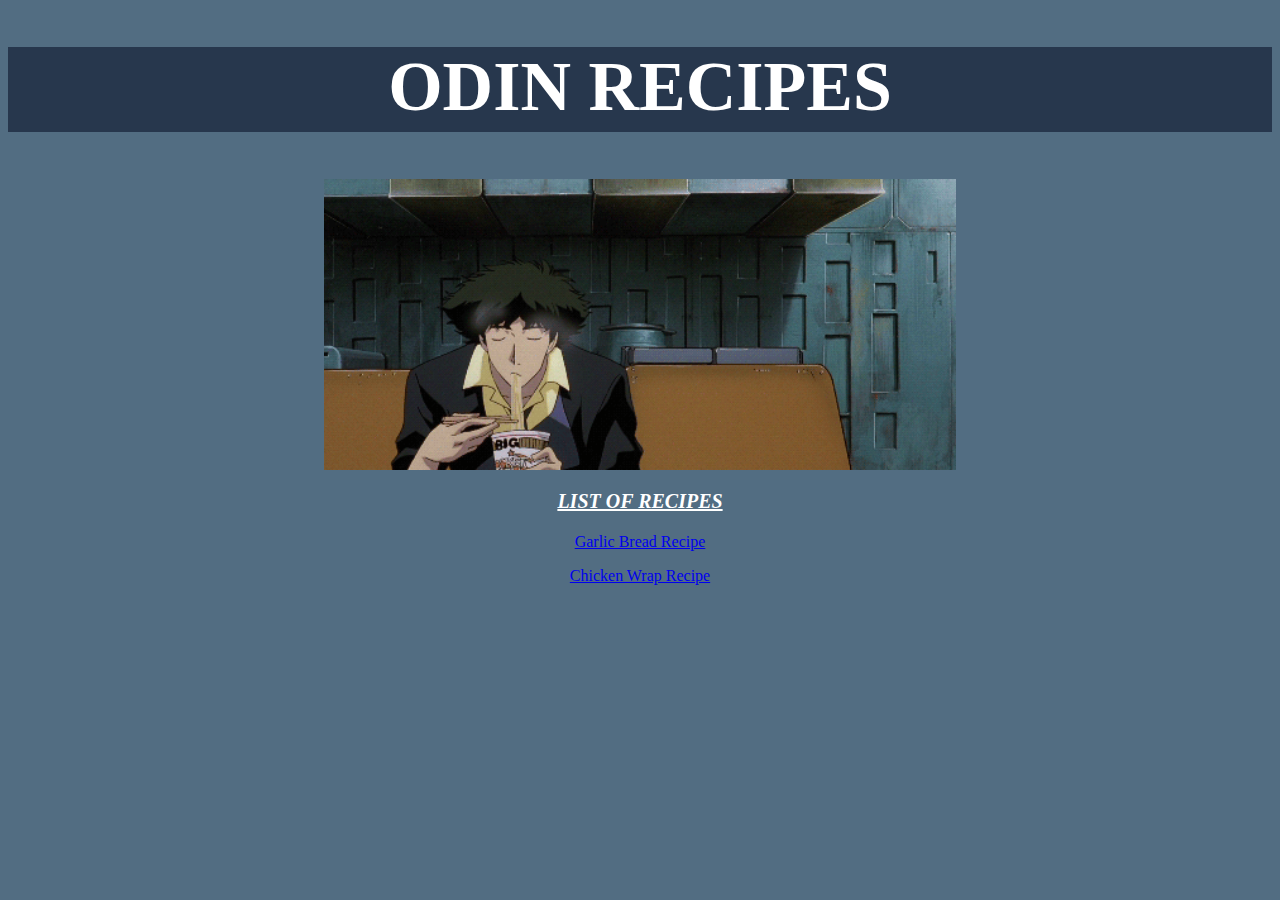
<file: index.html>
<!DOCTYPE html>
<html lang="en">
<head>
    <meta charset="UTF-8">
    <meta name="viewport" content="width=device-width, initial-scale=1.0">
    <link rel="stylesheet" href="style.css">
    <title>The Recipe Project</title>
</head>

<body class="mainbody">
    
    <h1 class="title"><b>ODIN RECIPES</b></h1>
    <img src="images/eating.gif" alt="Eating GIF" class="image" >
    <p class="mainlist"><b><i><u>LIST OF RECIPES</u></i></b></p>

    <div class="recipe_list">
        <p><a href="recipes/bread.html" target="_blank">Garlic Bread Recipe</a></p>
        <p><a href="recipes/wrap.html" target="_blank">Chicken Wrap Recipe</a></p>
    </div>

    
</body>
</html>
</file>
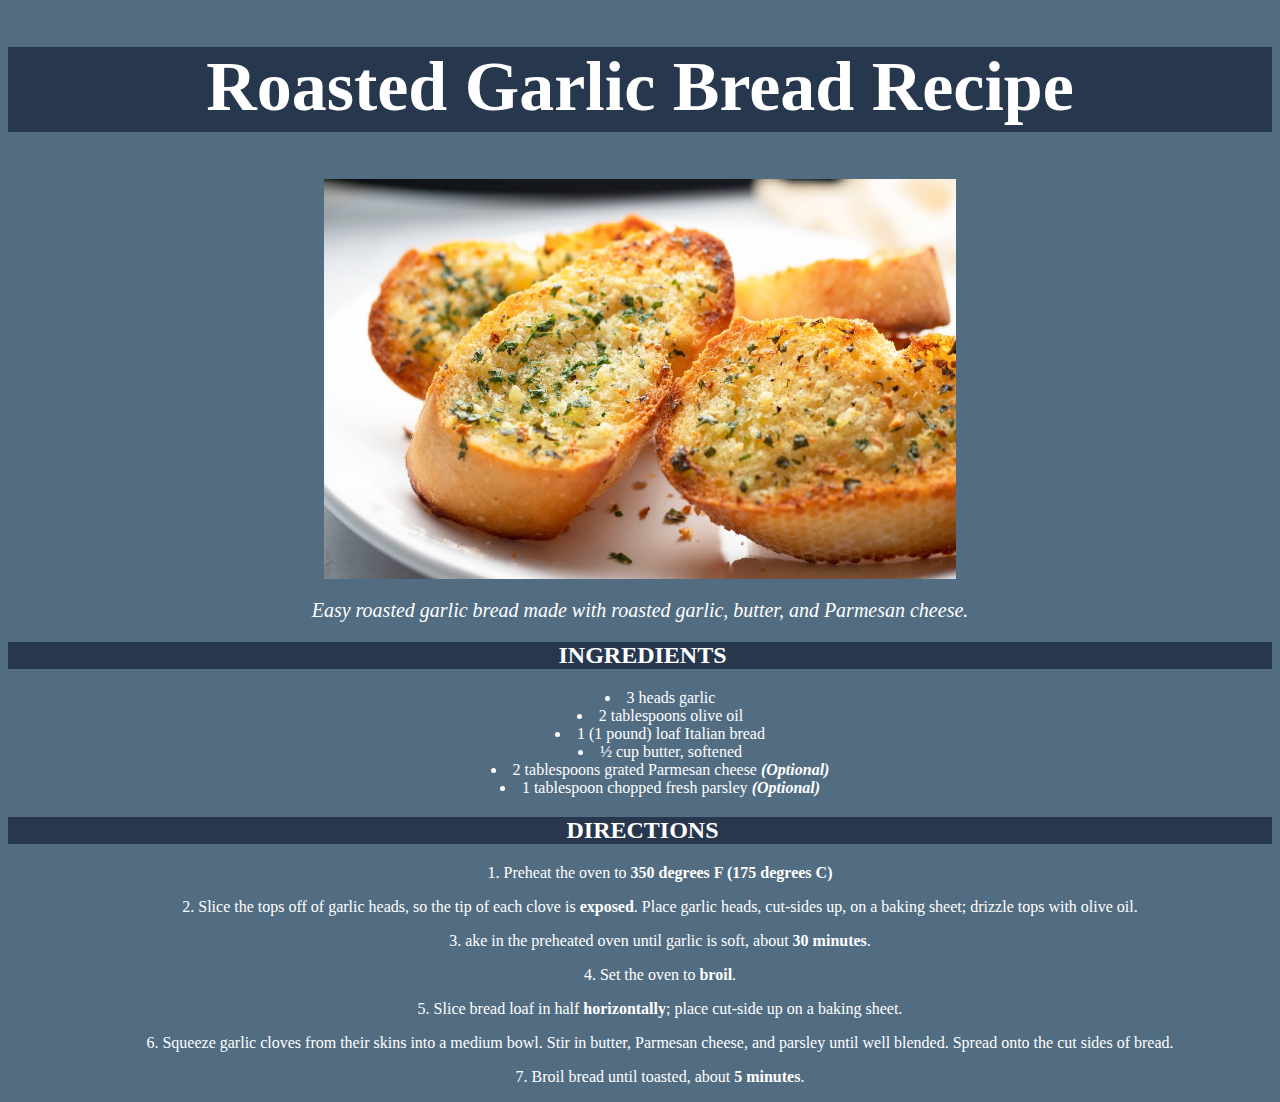
<file: recipes/bread.html>
<!DOCTYPE html>
<html lang="en">
<head>
    <meta charset="UTF-8">
    <meta name="viewport" content="width=device-width, initial-scale=1.0">
    <link rel="stylesheet" href="../style.css">
    <title>Garlic Bread Recipe</title>
</head>

<body class="breadbody">

    <h1 class="bread">Roasted Garlic Bread Recipe</h1>
    <img src="../images/garlic_bread.jpg" alt="Roasted Garlic Bread" width="500" height="400" class="image">
    <p class="breaddesc"><i>Easy roasted garlic bread made with roasted garlic, butter, and Parmesan cheese.</i></p>

    <h2 class="bread_ing"><b>INGREDIENTS</b></h2>
    <ul class="bread_ing_list">
       <li>3 heads garlic</li>
       <li>2 tablespoons olive oil</li>
       <li>1 (1 pound) loaf Italian bread</li>
       <li>½ cup butter, softened</li>
       <li>2 tablespoons grated Parmesan cheese <b><i>(Optional)</i></b></li>
       <li>1 tablespoon chopped fresh parsley  <b><i>(Optional)</i></b></li>
    </ul>
    

    <h2 class="bread_dir"><b>DIRECTIONS</b></h2>
    <ol class="bread_dir_list">
        <li>Preheat the oven to<b> 350 degrees F (175 degrees C)</b></li>

        <p><li>Slice the tops off of garlic heads, so the tip of each clove is <b>exposed</b>. Place garlic heads, cut-sides up, on a baking sheet; drizzle tops with olive oil. </li></p>

        <li>ake in the preheated oven until garlic is soft, about <b>30 minutes</b>. </li>

        
        <p><li>Set the oven to<b> broil</b>. </li></p>
        
        <p><li>Slice bread loaf in half <b>horizontally</b>; place cut-side up on a baking sheet. </li></p>
        <li>Squeeze garlic cloves from their skins into a medium bowl. Stir in butter, Parmesan cheese, and parsley until well blended. Spread onto the cut sides of bread. </li>

        <p><li>Broil bread until toasted, about<b> 5 minutes</b>. </li></p>
    </ol>
    
</body>
</html>
</file>
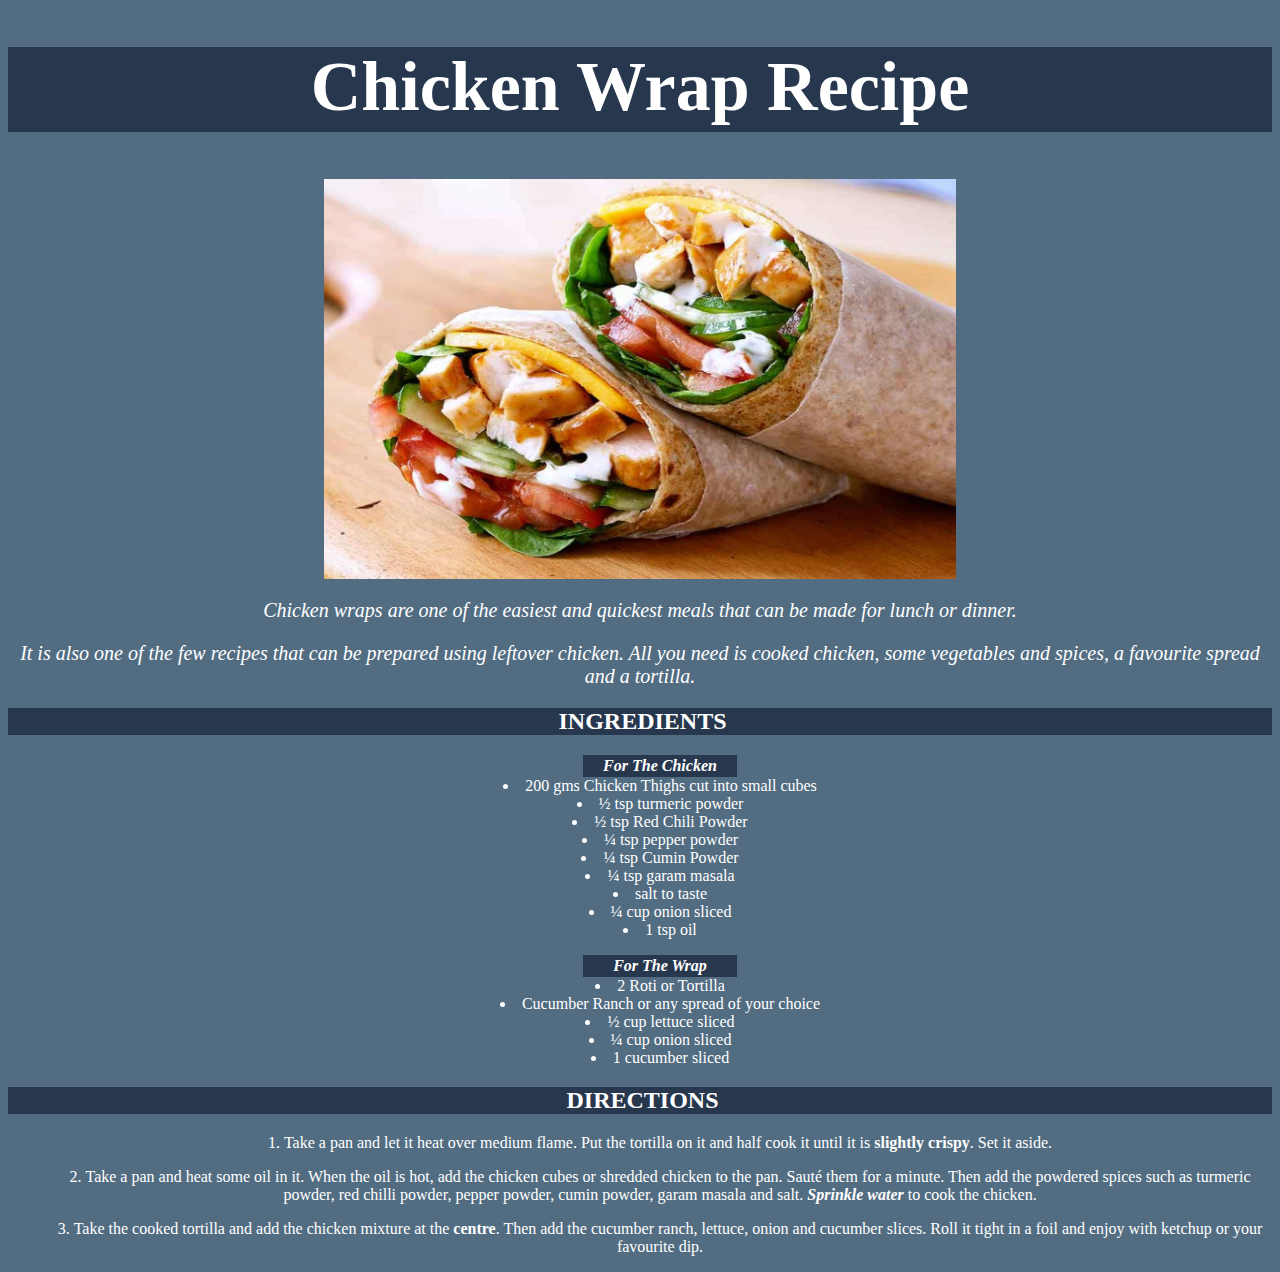
<file: recipes/wrap.html>
<!DOCTYPE html>
<html lang="en">
<head>
    <meta charset="UTF-8">
    <meta name="viewport" content="width=device-width, initial-scale=1.0">
    <link rel="stylesheet" href="../style.css">
    <title>Chicken Wrap Recipe</title>
</head>

<body class="wrapbody">

    <h1 class="wrap">Chicken Wrap Recipe</h1>
    <img src="../images/wrap.jpg" alt="Chicken Wraps" width="500" height="400" class="image">

    <p class="wrapdesc"><i>Chicken wraps are one of the easiest and quickest meals that can be made for lunch or dinner.</i></p> 
    <p class="wrapdesc"><i>It is also one of the few recipes that can be prepared using leftover chicken. All you need is cooked chicken, some vegetables and spices, a favourite spread and a tortilla.</i></p>

    <h2 class="wrap_ing"><b>INGREDIENTS </b></h2>
    <ul class="wrap_ing_list">
        <p class="wrap_box"><b><i>For The Chicken</i></b></p>
        <li> 200 gms Chicken Thighs cut into small cubes</li>
        <li>½ tsp turmeric powder</li>
        <li>½ tsp Red Chili Powder</li>
        <li>¼ tsp pepper powder</li>
        <li>¼ tsp Cumin Powder</li>
        <li>¼ tsp garam masala</li>
        <li>salt to taste</li>
        <li>¼ cup onion sliced</li>
        <li>1 tsp oil</li>
    </ul>

    <ul class="wrap_ing_list">
        <p class="wrap_box"><b><i>For The Wrap</i></b></p>
        <li>2 Roti or Tortilla</li>
        <li>Cucumber Ranch or any spread of your choice</li>
        <li>½ cup lettuce sliced</li>
        <li>¼ cup onion sliced</li>
        <li>1 cucumber sliced</li>
    </ul>


    <h2 class="wrap_dir"><b>DIRECTIONS</b></h2>
    <ol class="wrap_dir_list">
        <li>Take a pan and let it heat over medium flame. Put the tortilla on it and half cook it until it is <b>slightly crispy</b>. Set it aside. </li>

        <p><li>Take a pan and heat some oil in it. When the oil is hot, add the chicken cubes or shredded chicken to the pan. Sauté them for a minute. Then add the powdered spices such as turmeric powder, red chilli powder, pepper powder, cumin powder, garam masala and salt. <b><i>Sprinkle water</i></b> to cook the chicken.</li></p>

        <li>Take the cooked tortilla and add the chicken mixture at the <b>centre</b>. Then add the cucumber ranch, lettuce, onion and cucumber slices. Roll it tight in a foil and enjoy with ketchup or your favourite dip.</li>
    </ol>
    
</body>
</html>
</file>
<file: style.css>
.title,
.wrap,
.bread{
    background-color: #27374D;
    color: white; 
    text-align: center;
    padding-bottom: 5px;
    font-size: 70px;
}

.mainbody,
.wrapbody,
.breadbody{
    background-color: #526D82;   
}

.image{
    display: block;
    margin-left: auto;
    margin-right: auto;
    width: 50%;
}

.breaddesc,
.wrapdesc{
    color: white;
    text-align: center;
    font-size: 20px;
}

.bread_ing,
.wrap_ing{
    background-color:  #27374D;
    color: white;
    padding-left: 5px;
    text-align: center;
}


.mainlist{
    text-align: center;
    font-size: 20px;
    color: white;
}

.recipe_list{
    text-align: center;
    list-style-position: inside;
}

.wrap_ing_list,
.bread_ing_list{
    text-align: center;
    list-style-position: inside;
    color: white;
}

.wrap_box{
    background-color:  #27374D;
    color: white;
    border: 2px solid  #27374D;
    margin: auto;
    text-align: center;
    width: 150px;
}

.bread_dir,
.wrap_dir{
    background-color:  #27374D;
    color: white;
    padding-left: 5px;
    text-align: center;
}

.bread_dir_list,
.wrap_dir_list{
    text-align: center;
    list-style-position: inside;
    color: white;
}
</file>
